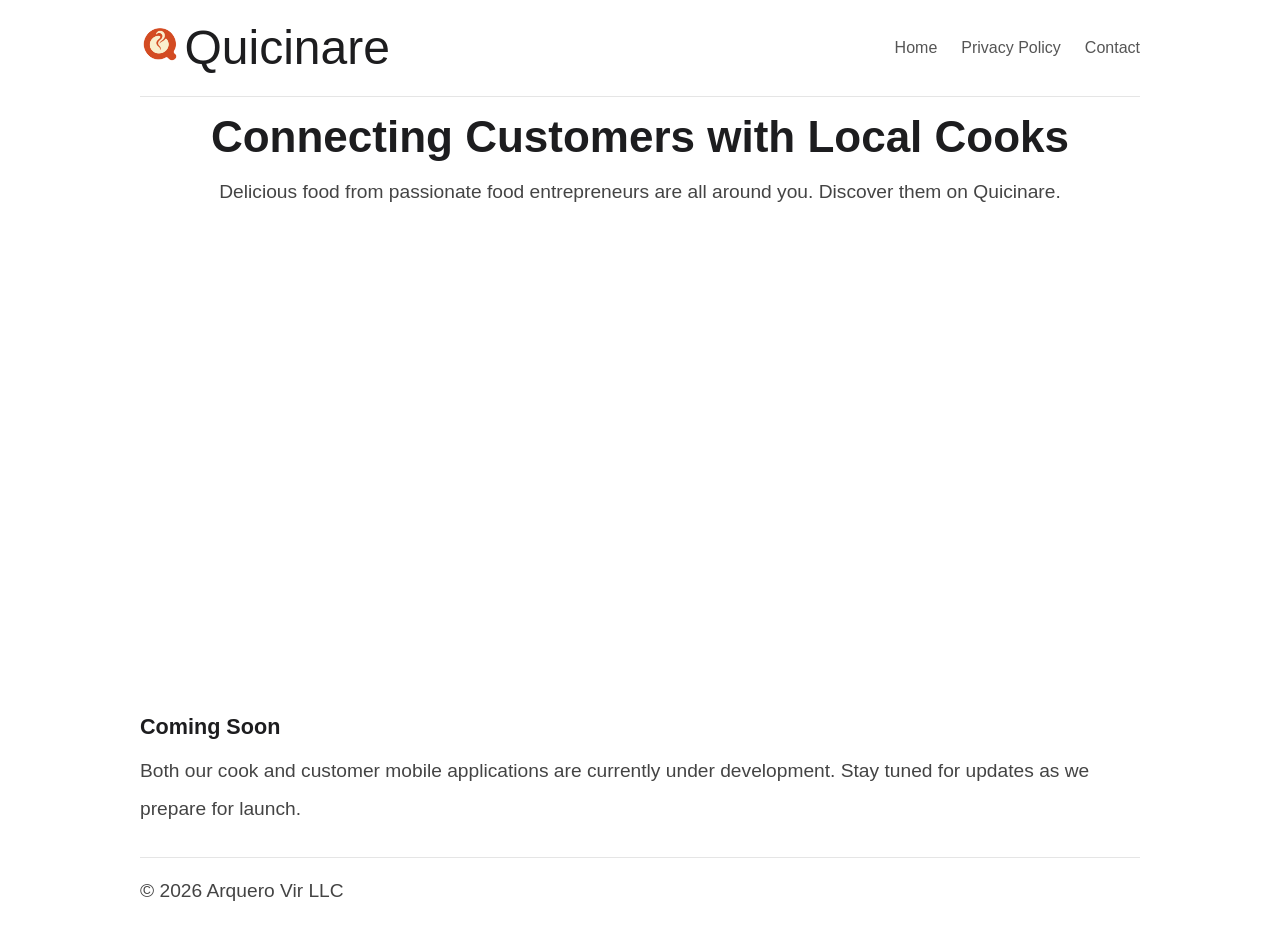
<file: index.html>
<!DOCTYPE html>
<html lang="en">
<head>
    <meta charset="UTF-8">
    <meta name="viewport" content="width=device-width, initial-scale=1.0">
    <title>Quicinare Home</title>
    <link rel="icon" type="image/png" href="images/Quicinare_Logo_No_Background.png">
    <link rel="stylesheet" href="styles.css">
</head>
<body>

    <header>
        <nav>
            <div class="logo">
                <img src="images/Quicinare_Logo_No_Background.png" alt="Quicinare Logo" class="logo-img">
                <a href="index.html">Quicinare</a>
            </div>

            <ul class="nav-links">
                <li><a href="index.html">Home</a></li>
                <li><a href="privacy.html">Privacy Policy</a></li>
                <li><a href="contact.html">Contact</a></li>
            </ul>
        </nav>
    </header>

    <main>

        <section class="hero">
            <!-- Catchy headline serving as the prelude to the "Value Proposition" -->
            <h1>Connecting Customers with Local Cooks</h1>
            <!-- Where the "Value Proposition" statement goes -->
            <p>
                Delicious food from passionate food entrepreneurs are all around you. Discover them on Quicinare.
            </p>
			<!--<img src="images/App_Demo.GIF" alt="App Demo" class="hero-gif">-->
        </section>

        <section class="waitlist-section">
            <!--<h2>Join Our Waitlist</h2>
            <p>Be the first to know when we launch. Only accepting 1000 sign-ups. Sign up below:</p>-->
            <iframe 
            src="https://forms.cloud.microsoft/Pages/ResponsePage.aspx?id=94ule9KAkEmpoWjmC2_66adAnGihPnhCidCll4uwa-ZUMjhMVFQxRExPNFI0VEM4RUxGMVA3VE8zVC4u&embed=true" 
            width="750" 
            height="470" 
            frameborder="0" 
            marginheight="0" 
            marginwidth="0">
            Loading...
            </iframe>
        </section>

        <section>
            <h2>Coming Soon</h2>

            <p>
                Both our cook and customer mobile applications are currently under development.
                Stay tuned for updates as we prepare for launch.
            </p>
        </section>
        <!--
        <section>
            <h2>What You Can Do on Quicinare</h2>

            <ul>
                <li>Discover local cooks</li>
                <li>Browse delicious homemade dishes and menus</li>
                <li>Reach to more consumers aside from friends and family</li>
            </ul>
        </section>
        -->

    </main>

    <footer>
        <p>&copy; 2026 Arquero Vir LLC</p>
    </footer>

</body>
</html>
</file>
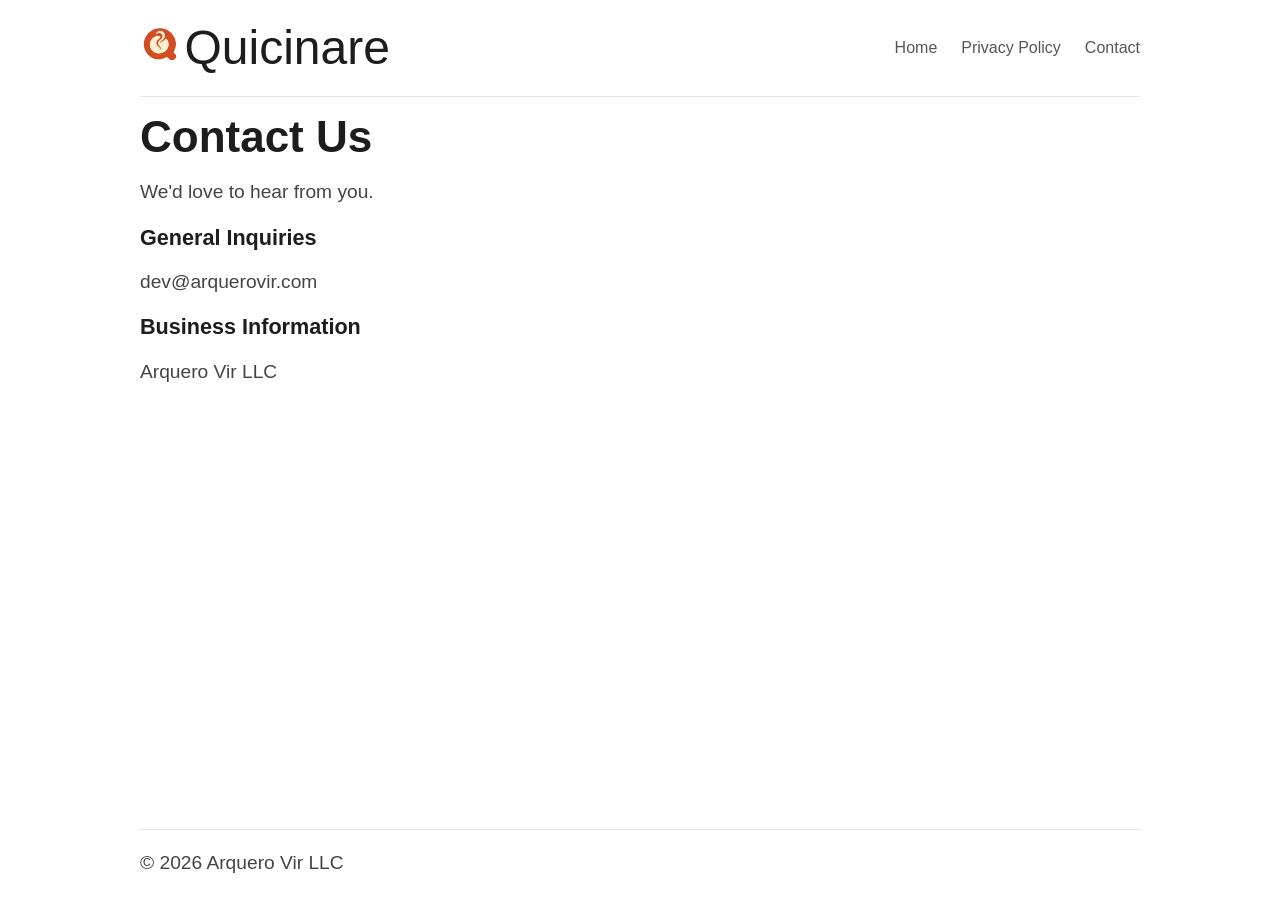
<file: contact.html>
<!DOCTYPE html>
<html lang="en">
<head>
    <meta charset="UTF-8">
    <meta name="viewport" content="width=device-width, initial-scale=1.0">
    <title>Contact | Arquero Vir LLC</title>
    <link rel="icon" type="image/png" href="images/Quicinare_Logo_No_Background.png">
    <link rel="stylesheet" href="styles.css">
</head>
<body>

    <header>
        <nav>
            <div class="logo">
                <img src="images/Quicinare_Logo_No_Background.png" alt="Quicinare Logo" class="logo-img">
                <a href="index.html">Quicinare</a>
            </div>

            <ul class="nav-links">
                <li><a href="index.html">Home</a></li>
                <li><a href="privacy.html">Privacy Policy</a></li>
                <li><a href="contact.html">Contact</a></li>
            </ul>
        </nav>
    </header>

    <main>

        <h1>Contact Us</h1>

        <p>
            We'd love to hear from you.
        </p>

        <h2>General Inquiries</h2>

        <p>
            dev@arquerovir.com
        </p>

        <h2>Business Information</h2>

        <p>
            Arquero Vir LLC
        </p>

    </main>

    <footer>
        <p>&copy; 2026 Arquero Vir LLC</p>
    </footer>

</body>
</html>
</file>
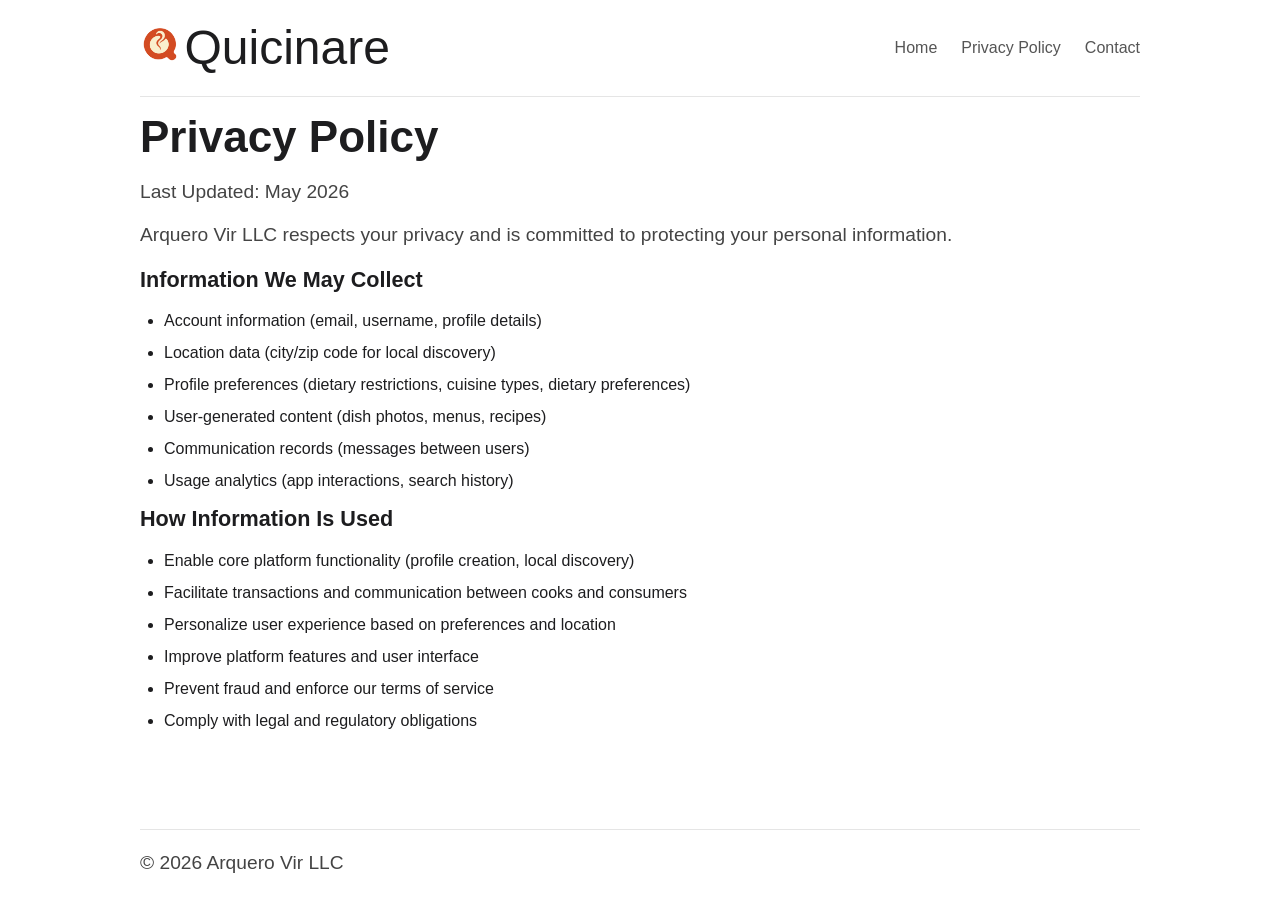
<file: privacy.html>
<!DOCTYPE html>
<html lang="en">
<head>
    <meta charset="UTF-8">
    <meta name="viewport" content="width=device-width, initial-scale=1.0">
    <title>Privacy Policy | Arquero Vir LLC</title>
    <link rel="icon" type="image/png" href="images/Quicinare_Logo_No_Background.png">
    <link rel="stylesheet" href="styles.css">
</head>
<body>

    <header>
        <nav>
            <div class="logo">
                <img src="images/Quicinare_Logo_No_Background.png" alt="Quicinare Logo" class="logo-img">
                <a href="index.html">Quicinare</a>
            </div>

            <ul class="nav-links">
                <li><a href="index.html">Home</a></li>
                <li><a href="privacy.html">Privacy Policy</a></li>
                <li><a href="contact.html">Contact</a></li>
            </ul>
        </nav>
    </header>

    <main>

        <h1>Privacy Policy</h1>

        <p>
            Last Updated: May 2026
        </p>

        <p>
            Arquero Vir LLC respects your privacy and is committed to
            protecting your personal information.
        </p>

        <h2>Information We May Collect</h2>

        <ul>
            <li>Account information (email, username, profile details)</li>
            <li>Location data (city/zip code for local discovery)</li>
            <li>Profile preferences (dietary restrictions, cuisine types, dietary preferences)</li>
            <li>User-generated content (dish photos, menus, recipes)</li>
            <li>Communication records (messages between users)</li>
            <li>Usage analytics (app interactions, search history)</li>
        </ul>

        <h2>How Information Is Used</h2>

        <ul>
            <li>Enable core platform functionality (profile creation, local discovery)</li>
            <li>Facilitate transactions and communication between cooks and consumers</li>
            <li>Personalize user experience based on preferences and location</li>
            <li>Improve platform features and user interface</li>
            <li>Prevent fraud and enforce our terms of service</li>
            <li>Comply with legal and regulatory obligations</li>
        </ul>

    </main>

    <footer>
        <p>&copy; 2026 Arquero Vir LLC</p>
    </footer>

</body>
</html>
</file>
<file: styles.css>
/* ==========================================
   Global Styles
========================================== */

* {
    margin: 0;
    padding: 0;
    box-sizing: border-box;
}

body {
    font-family: Roboto, -apple-system, BlinkMacSystemFont, "Segoe UI", Helvetica, sans-serif;

    color: #1d1d1f;
    background-color: #ffffff;

    line-height: 2;

    padding: 0 140px;

    display: flex;
    flex-direction: column;
    min-height: 100vh;
}

/* ==========================================
   Navigation
========================================== */

header {
    /*padding: 14px 0;*/
    border-bottom: 1.5px solid #e5e5e5;
}

nav {
    display: flex;
    justify-content: space-between;
    align-items: center;
}

.logo a {
    text-decoration: none;
    color: #1d1d1f;
    font-size: 3.00rem;
    font-weight: 500;
}

.logo-img {
    height: 40px; /* Adjust size as needed */
    width: auto;
}

.nav-links {
    display: flex;
    list-style: none;
    gap: 24px;
}

.nav-links a {
    text-decoration: none;
    color: #555;
    transition: color 0.2s ease;
}

.nav-links a:hover {
    color: #000;
}

/* ==========================================
   Main Content
========================================== */

main {
    flex: 1;
    padding: 16px 0;
}

section {
    margin-bottom: 12px;
}

h1 {
    font-size: 2.75rem;
    font-weight: 700;
    line-height: 1.1;
    margin-bottom: 12px;
}

h2 {
    font-size: 1.35rem;
    font-weight: 650;
    margin-bottom: 4px;
}

p {
    font-size: 1.2rem;
    margin-bottom: 4px;
    color: #444;
}

ul {
    padding-left: 24px;
}

li {
    font-size: 1rem;
    /*margin-bottom: 8px;*/
}

/* ==========================================
   Hero Section
========================================== */

.hero {
    text-align: center;
    padding-left: 24px;
    padding-right: 24px;
    padding-top: 0;
    padding-bottom: 0;
}

.hero p {
    max-width: 1000px;
    margin: 0 auto;
}

.hero-gif {
    width: 80%;
    max-width: 340px;
    margin: 20px auto;
}

/* ==========================================
   Waitlist Section
========================================== */

.waitlist-section {
    margin-bottom: 0px;
    text-align: center;
}

.waitlist-section h2 {
    margin-bottom: 16px;
}

.waitlist-button {
    display: inline-block;
    background-color: #1d1d1f;
    color: white;
    padding: 12px 24px;
    text-decoration: none;
    border-radius: 8px;
    font-weight: 600;
    transition: background-color 0.2s ease;
}

.waitlist-button:hover {
    background-color: #555;
}

/* ==========================================
   Footer
========================================== */

footer {
    border-top: 1.5px solid #e5e5e5;

    padding: 14px 0;

    display: flex;
    justify-content: space-between;
    align-items: center;

    flex-wrap: wrap;
    gap: 16px;
}

.footer-links {
    display: flex;
    gap: 24px;
}

.footer-links a {
    text-decoration: none;
    color: #555;
}

.footer-links a:hover {
    color: #000;
}

/* ==========================================
   Links
========================================== */

a {
    color: #0066cc;
}

a:hover {
    text-decoration: underline;
}

/* ==========================================
   Mobile Layout
========================================== */

@media (max-width: 768px) {

    nav {
        flex-direction: column;
        gap: 16px;
    }

    .nav-links {
        flex-wrap: wrap;
        justify-content: center;
        gap: 16px;
    }

    h1 {
        font-size: 2.25rem;
    }

    h2 {
        font-size: 1.35rem;
    }

    footer {
        flex-direction: column;
        text-align: center;
    }

    .footer-links {
        justify-content: center;
    }
}
</file>
